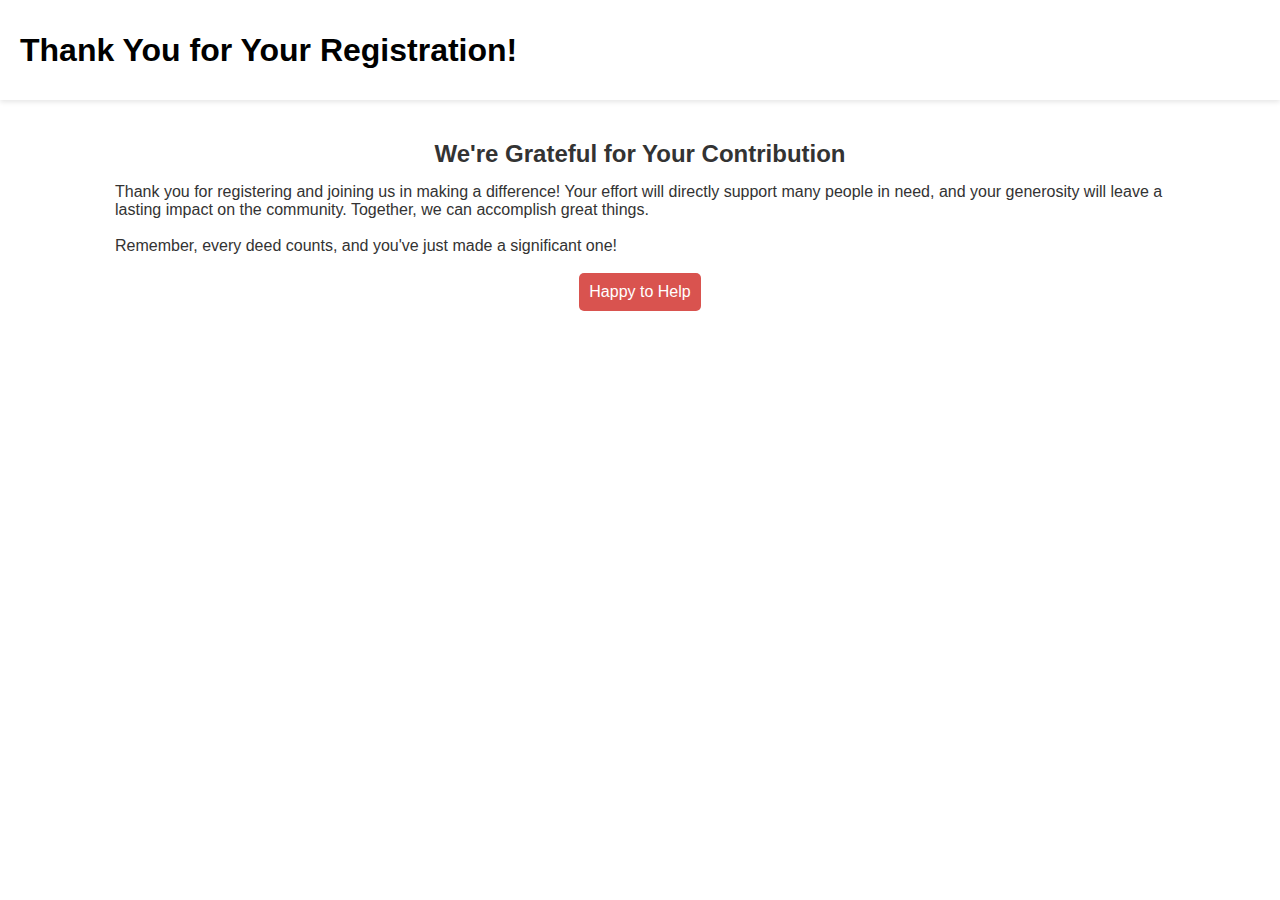
<file: backend/success.html>
<!DOCTYPE html>
<html lang="en">

<head>
    <meta charset="UTF-8">
    <meta name="viewport" content="width=device-width, initial-scale=1.0">
    <title>Registration Success</title>
    <link rel="stylesheet" href="../public/styles.css">
</head>

<body>

    <header>
        <h1>Thank You for Your Registration!</h1>
    </header>

    <section class="feedback">
        <div class="container">
            <h2>We're Grateful for Your Contribution</h2>

            <p>Thank you for registering and joining us in making a difference! Your effort will directly support many
                people in need, and your generosity will leave a lasting impact on the community. Together, we can
                accomplish great things.</p>
            <br>
            <p>Remember, every deed counts, and you've just made a significant one!</p>
            <br><button class="btn" onclick="goBackToHome()" style="display: block; margin: 0 auto;">Happy to
                Help</button>

        </div>
    </section>


    <script>
        function goBackToHome() {
            window.location.href = '../public/index.html';
        }
    </script>

</body>


</html>

</html>
</file>
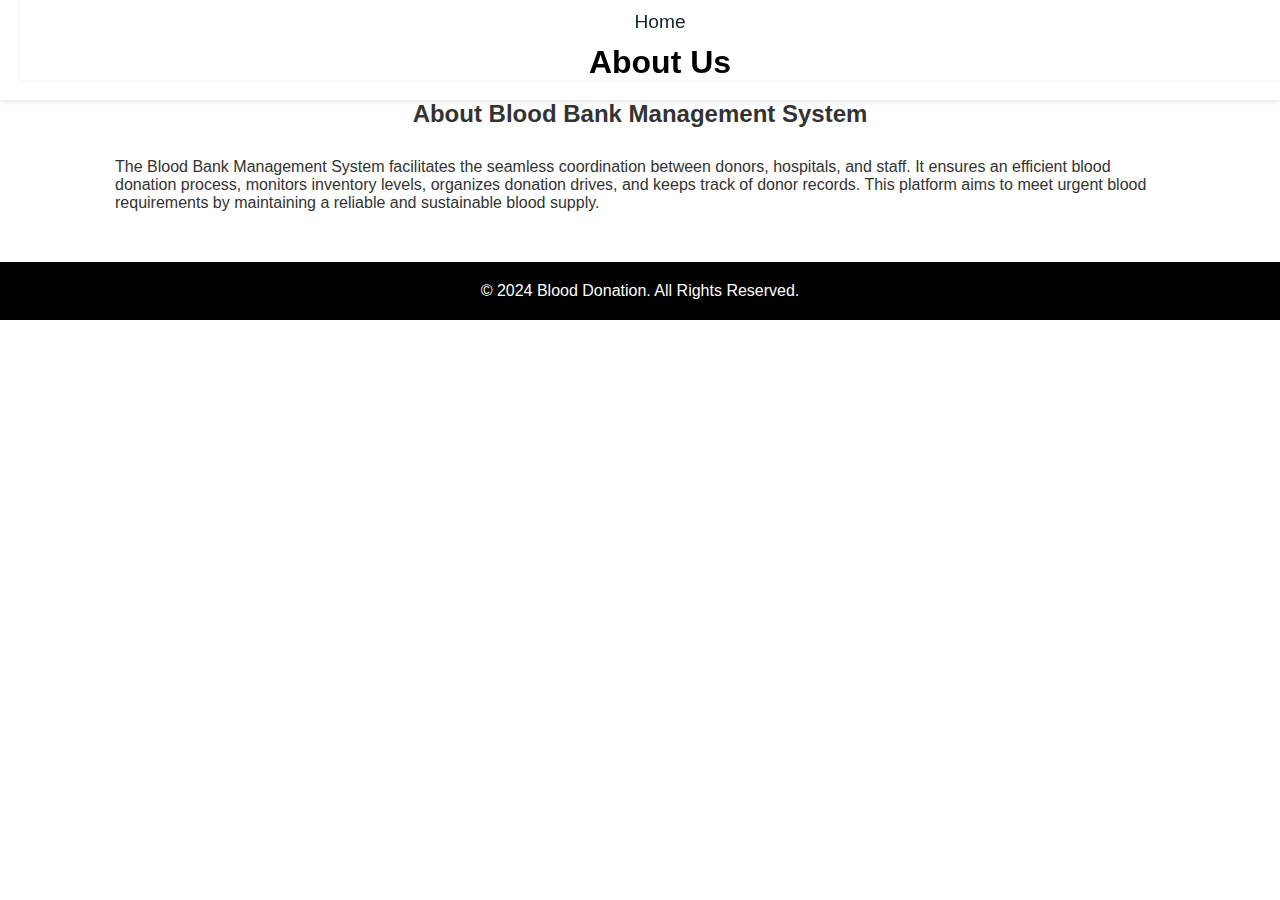
<file: public/about_us.html>
<!DOCTYPE html>
<html lang="en">

<head>
    <meta charset="UTF-8">
    <meta name="viewport" content="width=device-width, initial-scale=1.0">
    <title>About Us - Blood Donation</title>
    <link rel="stylesheet" href="styles.css">
</head>

<body>
    <header>
        <div class="navbar">
            <div class="container nav-container">
                <a href="index.html" class="btn">Home</a>
                <h1>About Us</h1>
            </div>
        </div>
    </header>

    <section class="about-section">
        <div class="container">
            <h2>About Blood Bank Management System</h2>
            <p>
                The Blood Bank Management System facilitates the seamless coordination between donors, hospitals, and staff. 
                It ensures an efficient blood donation process, monitors inventory levels, organizes donation drives, 
                and keeps track of donor records. This platform aims to meet urgent blood requirements by maintaining 
                a reliable and sustainable blood supply.
            </p>
        </div>
    </section>

    <footer>
        <div class="container">
            <p>&copy; 2024 Blood Donation. All Rights Reserved.</p>
        </div>
    </footer>
</body>

</html>
</file>
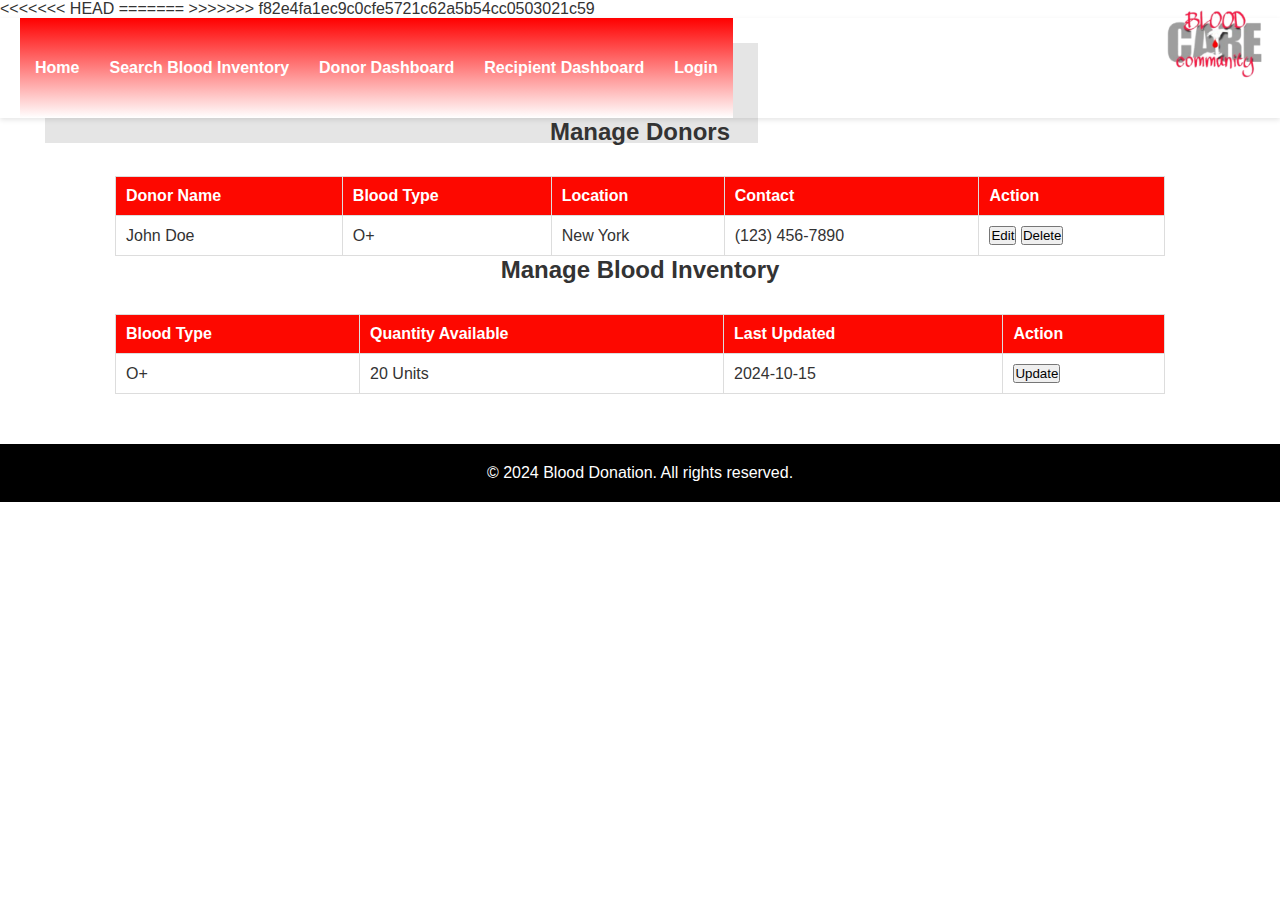
<file: public/admin_dashboard.html>
<!DOCTYPE html>
<html lang="en">

<head>
    <meta charset="UTF-8">
    <meta name="viewport" content="width=device-width, initial-scale=1.0">
    <meta http-equiv="refresh" content="0;url=../backend/admin_dashboard.php">
    <title>Admin Dashboard</title>
    <link rel="stylesheet" href="styles.css">
<<<<<<< HEAD

=======
    
>>>>>>> f82e4fa1ec9c0cfe5721c62a5b54cc0503021c59
</head>

<body>
    <header>
        <div class="logo">
            <img src="images/logo.png" alt="Logo">
        </div>
        <nav>
            <ul>
                <li><a href="index.html">Home</a></li>
                <li><a href="search.html">Search Blood Inventory</a></li>
                <li><a href="donor_dashboard.html">Donor Dashboard</a></li>
                <li><a href="recipient_dashboard.html">Recipient Dashboard</a></li>
                <li><a href="login.html" class="btn">Login</a></li>
            </ul>
        </nav>
    </header>

    <section class="admin-section container">
        <h2>Manage Donors</h2>
        <table>
            <tr>
                <th>Donor Name</th>
                <th>Blood Type</th>
                <th>Location</th>
                <th>Contact</th>
                <th>Action</th>
            </tr>
            <!-- Donor data will be dynamically inserted here -->
            <tr>
                <td>John Doe</td>
                <td>O+</td>
                <td>New York</td>
                <td>(123) 456-7890</td>
                <td><button>Edit</button> <button>Delete</button></td>
            </tr>
        </table>

        <h2>Manage Blood Inventory</h2>
        <table>
            <tr>
                <th>Blood Type</th>
                <th>Quantity Available</th>
                <th>Last Updated</th>
                <th>Action</th>
            </tr>
            <!-- Inventory data will be dynamically inserted here -->
            <tr>
                <td>O+</td>
                <td>20 Units</td>
                <td>2024-10-15</td>
                <td><button>Update</button></td>
            </tr>
        </table>
    </section>

    <footer>
        <p>&copy; 2024 Blood Donation. All rights reserved.</p>
    </footer>
</body>

</html>
</file>
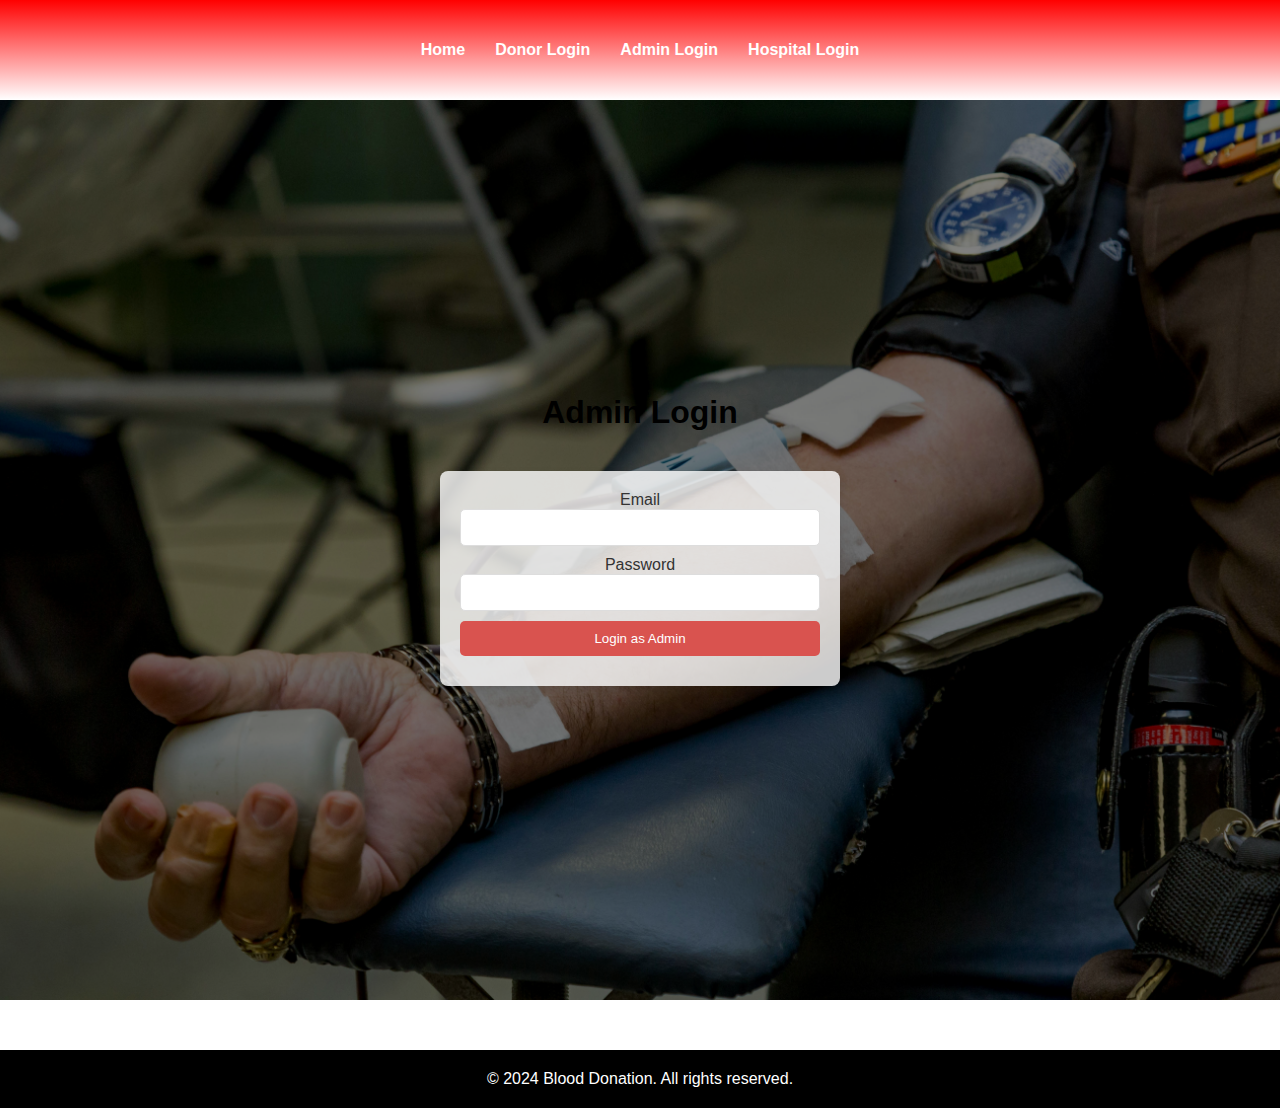
<file: public/admin_login.html>
<!DOCTYPE html>
<html lang="en">

<head>
    <meta charset="UTF-8">
    <meta name="viewport" content="width=device-width, initial-scale=1.0">
    <title>Admin Login</title>
    <link rel="stylesheet" href="styles.css">
</head>

<body>
    <!-- Navbar -->
    <nav>
        <ul>
            <li><a href="index.html">Home</a></li>
            <li><a href="donor_login.html">Donor Login</a></li>
            <li><a href="admin_login.html">Admin Login</a></li>
            <li><a href="hospital_login.html">Hospital Login</a></li>
        </ul>
    </nav>

    <section class="form-section">
        <h1>Admin Login</h1>
        <form action="backend/login.php" method="POST">
            <input type="hidden" name="role" value="admin">
            <label for="email">Email</label>
            <input type="email" id="email" name="email" required>

            <label for="password">Password</label>
            <input type="password" id="password" name="password" required>

            <button type="submit">Login as Admin</button>
        </form>
    </section>

    <footer>
        <p>&copy; 2024 Blood Donation. All rights reserved.</p>
    </footer>
</body>

</html>
</file>
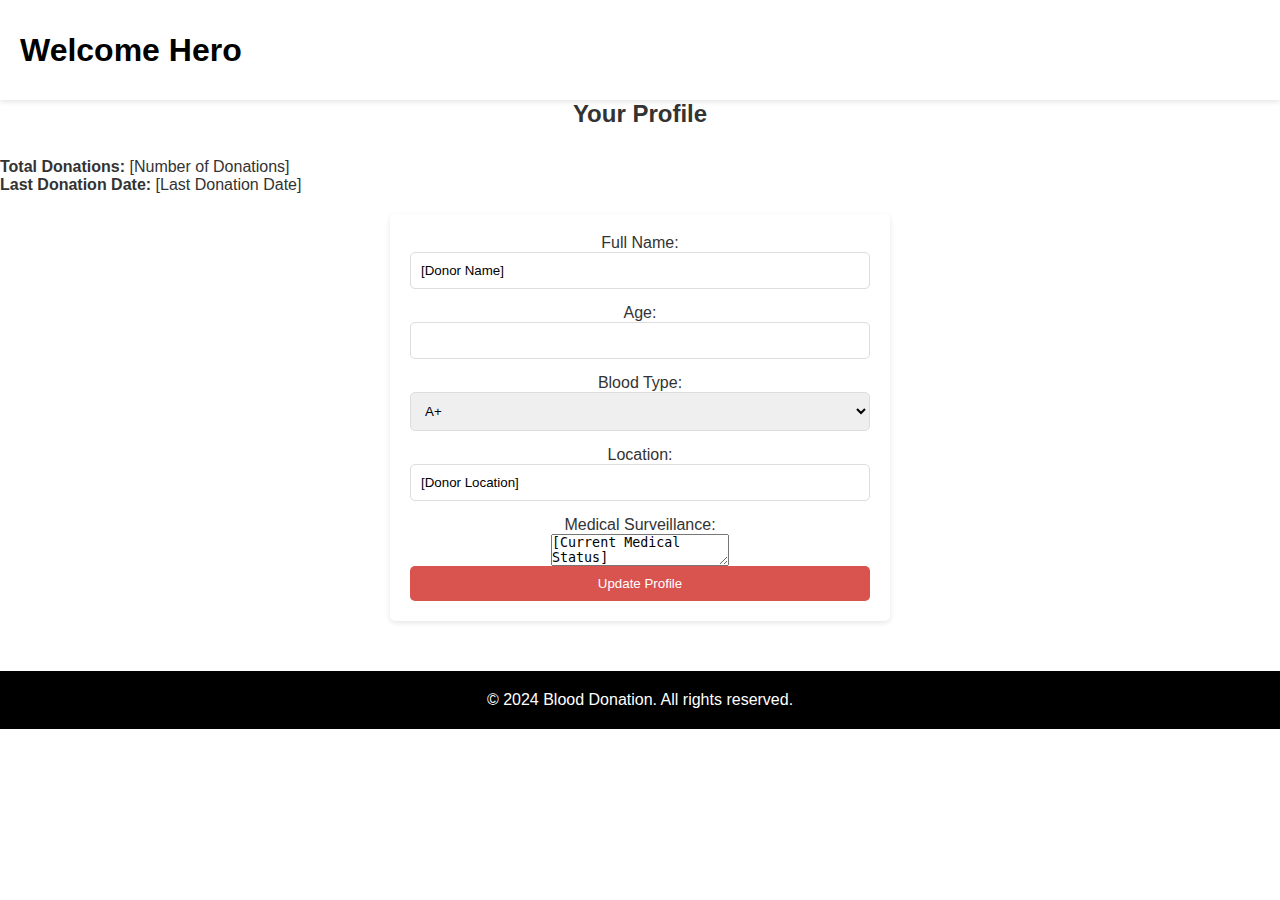
<file: public/donor_dashboard.html>
<!DOCTYPE html>
<html lang="en">

<head>
    <meta charset="UTF-8">
    <meta name="viewport" content="width=device-width, initial-scale=1.0">
    <title>Donor Dashboard</title>
    <link rel="stylesheet" href="styles.css">
</head>

<body>
    <header>
        <h1>Welcome Hero </h1>
    </header>

    <section class="dashboard">
        <div class="profile-box">
            <h2>Your Profile</h2>

            <!-- Display Donation Statistics -->
            <div class="donation-stats">
                <p><strong>Total Donations:</strong> [Number of Donations]</p>
                <p><strong>Last Donation Date:</strong> [Last Donation Date]</p>
            </div>

            <form action="backend/update_profile.php" method="POST">
                <label for="name">Full Name:</label>
                <input type="text" id="name" name="name" value="[Donor Name]" required>

                <label for="age">Age:</label>
                <input type="number" id="age" name="age" value="[Donor Age]" required>

                <label for="blood_type">Blood Type:</label>
                <select id="blood_type" name="blood_type" required>
                    <option value="A+">A+</option>
                    <option value="A-">A-</option>
                    <option value="B+">B+</option>
                    <option value="B-">B-</option>
                    <option value="O+">O+</option>
                    <option value="O-">O-</option>
                    <option value="AB+">AB+</option>
                    <option value="AB-">AB-</option>
                </select>

                <label for="location">Location:</label>
                <input type="text" id="location" name="location" value="[Donor Location]" required>

                <label for="medical_status">Medical Surveillance:</label>
                <textarea id="medical_status" name="medical_status">[Current Medical Status]</textarea>

                <button type="submit">Update Profile</button>
            </form>
        </div>
    </section>

    <footer>
        <p>&copy; 2024 Blood Donation. All rights reserved.</p>
    </footer>
</body>

</html>
</file>
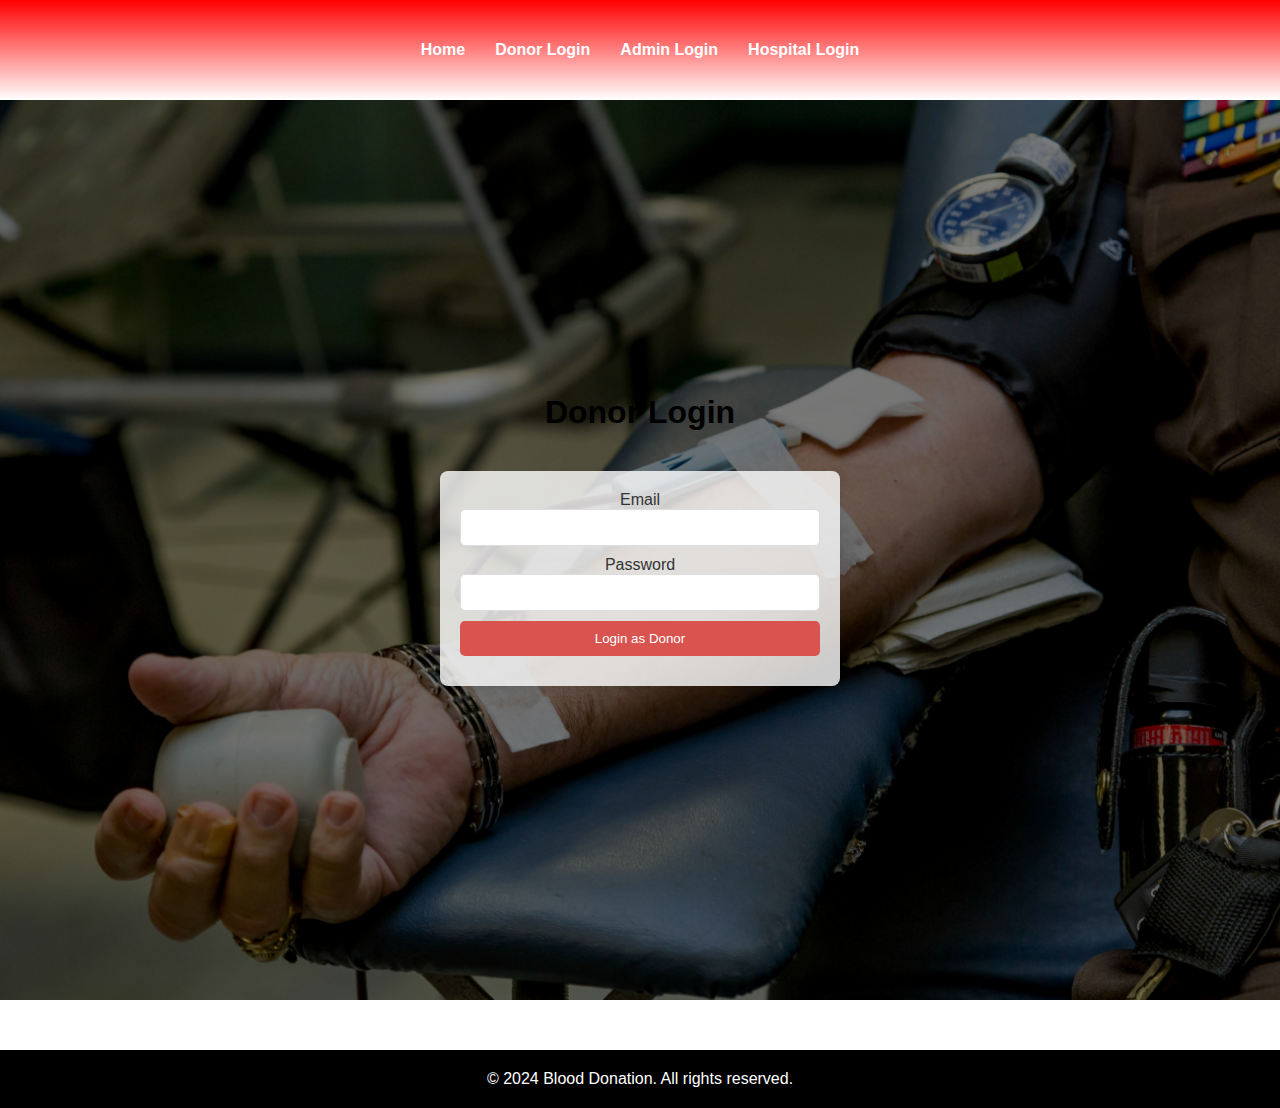
<file: public/donor_login.html>
<!DOCTYPE html>
<html lang="en">

<head>
    <meta charset="UTF-8">
    <meta name="viewport" content="width=device-width, initial-scale=1.0">
    <title>Donor Login</title>
    <link rel="stylesheet" href="styles.css">
</head>

<body>
    <!-- Navbar -->
    <nav>
        <ul>
            <li><a href="index.html">Home</a></li>
            <li><a href="donor_login.html">Donor Login</a></li>
            <li><a href="admin_login.html">Admin Login</a></li>
            <li><a href="hospital_login.html">Hospital Login</a></li>
        </ul>
    </nav>

    <section class="form-section">
        <h1>Donor Login</h1>
        <form action="backend/login.php" method="POST">
            <input type="hidden" name="role" value="donor">
            <label for="email">Email</label>
            <input type="email" id="email" name="email" required>

            <label for="password">Password</label>
            <input type="password" id="password" name="password" required>

            <button type="submit">Login as Donor</button>
        </form>
    </section>

    <footer>
        <p>&copy; 2024 Blood Donation. All rights reserved.</p>
    </footer>
</body>

</html>
</file>
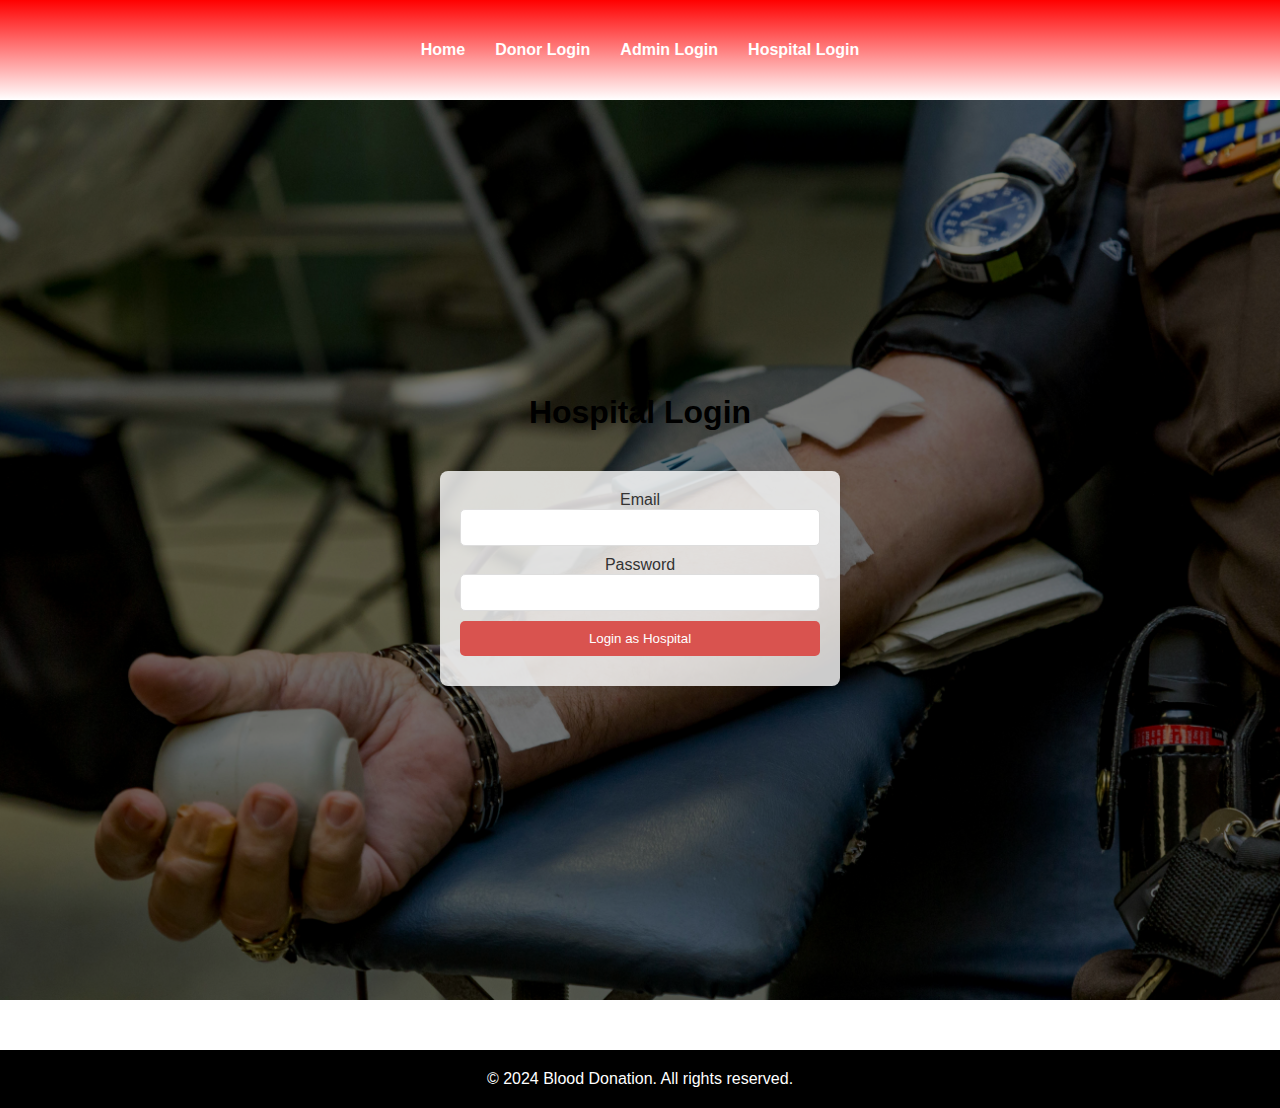
<file: public/hospital_login.html>
<!DOCTYPE html>
<html lang="en">

<head>
    <meta charset="UTF-8">
    <meta name="viewport" content="width=device-width, initial-scale=1.0">
    <title>Hospital Login</title>
    <link rel="stylesheet" href="styles.css">
</head>

<body>
    <!-- Navbar -->
    <nav>
        <ul>
            <li><a href="index.html">Home</a></li>
            <li><a href="donor_login.html">Donor Login</a></li>
            <li><a href="admin_login.html">Admin Login</a></li>
            <li><a href="hospital_login.html">Hospital Login</a></li>
        </ul>
    </nav>

    <section class="form-section">
        <h1>Hospital Login</h1>
        <form action="backend/login.php" method="POST">
            <input type="hidden" name="role" value="hospital">
            <label for="email">Email</label>
            <input type="email" id="email" name="email" required>

            <label for="password">Password</label>
            <input type="password" id="password" name="password" required>

            <button type="submit">Login as Hospital</button>
        </form>
    </section>

    <footer>
        <p>&copy; 2024 Blood Donation. All rights reserved.</p>
    </footer>
</body>

</html>
</file>
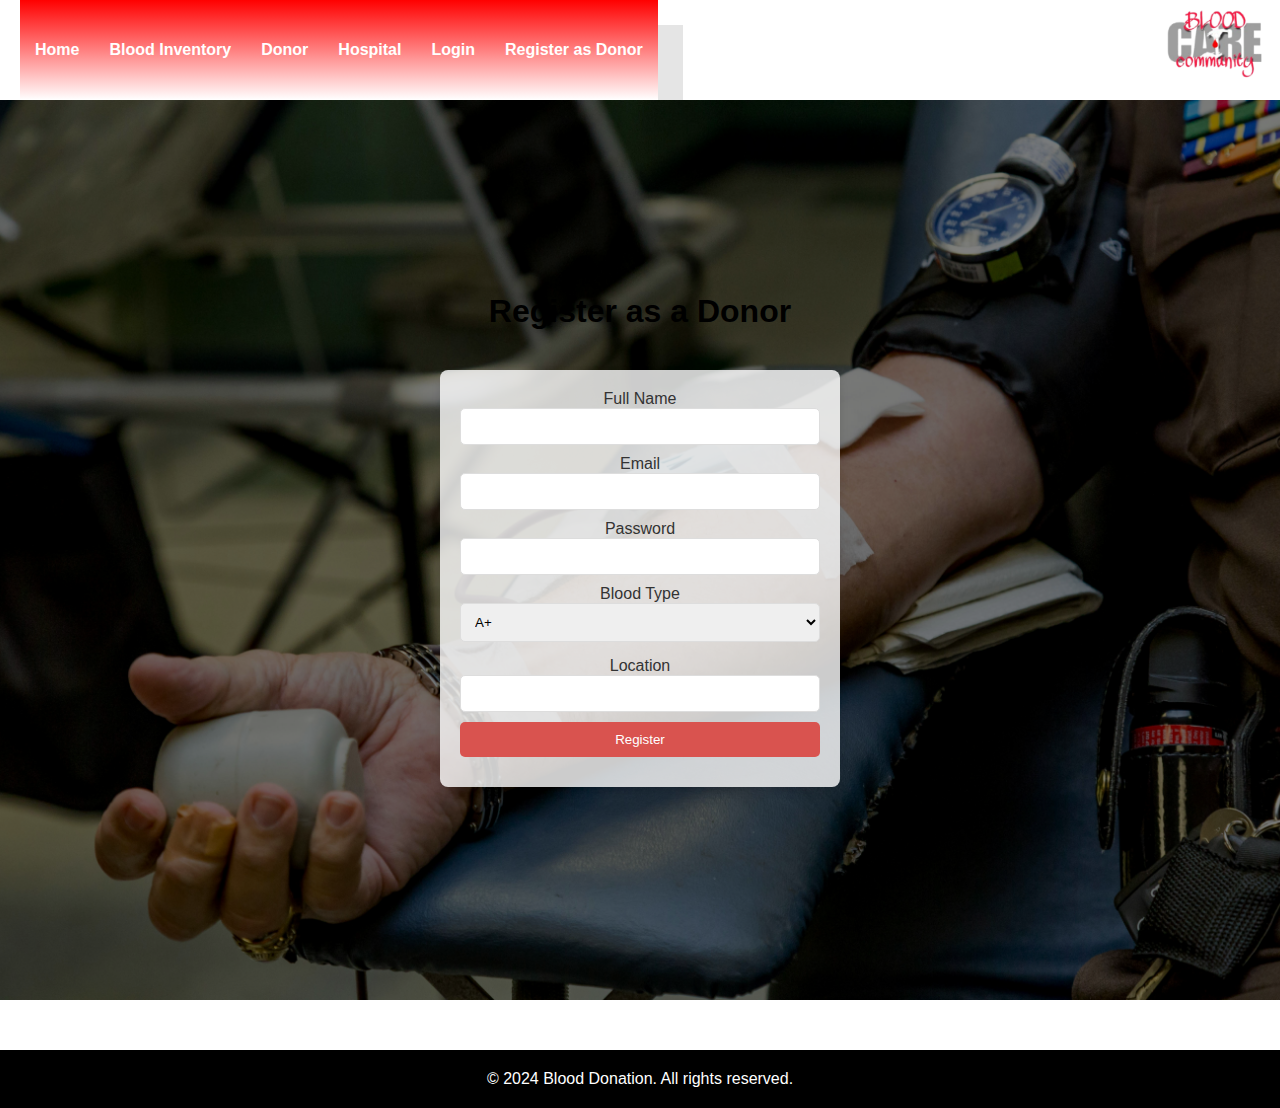
<file: public/register.html>
<!DOCTYPE html>
<html lang="en">

<head>
    <meta charset="UTF-8">
    <meta name="viewport" content="width=device-width, initial-scale=1.0">
    <meta http-equiv="refresh" content="0; url=../backend/register.php" />
    <title>Register as Donor</title>
    <link rel="stylesheet" href="styles.css">
</head>

<body>
    <header>
        <div class="logo">
            <img src="images/logo.png" alt="Blood Donation Logo">
        </div>
        <nav>
            <ul>
                <li><a href="index.html">Home</a></li>
                <li><a href="inventory.html">Blood Inventory</a></li>
                <li><a href="donor_dashboard.html">Donor</a></li>
                <li><a href="hospital_dashboard.html">Hospital</a></li>
                <li><a href="login.html">Login</a></li>
                <li><a href="register.html" class="btn">Register as Donor</a></li>
            </ul>
        </nav>
    </header>

    <section class="form-section">
        <h1>Register as a Donor</h1>
        <form action="../backend/register.php" method="POST">
            <label for="name">Full Name</label>
            <input type="text" id="name" name="name" required>

            <label for="email">Email</label>
            <input type="email" id="email" name="email" required>

            <label for="password">Password</label>
            <input type="password" id="password" name="password" required>

            <label for="blood_type">Blood Type</label>
            <select id="blood_type" name="blood_type" required>
                <option value="A+">A+</option>
                <option value="A-">A-</option>
                <option value="B+">B+</option>
                <option value="B-">B-</option>
                <option value="O+">O+</option>
                <option value="O-">O-</option>
                <option value="AB+">AB+</option>
                <option value="AB-">AB-</option>
            </select>

            <label for="location">Location</label>
            <input type="text" id="location" name="location" required>

            <button type="submit">Register</button>
        </form>
    </section>

    <footer>
        <p>&copy; 2024 Blood Donation. All rights reserved.</p>
    </footer>
</body>

</html>
</file>
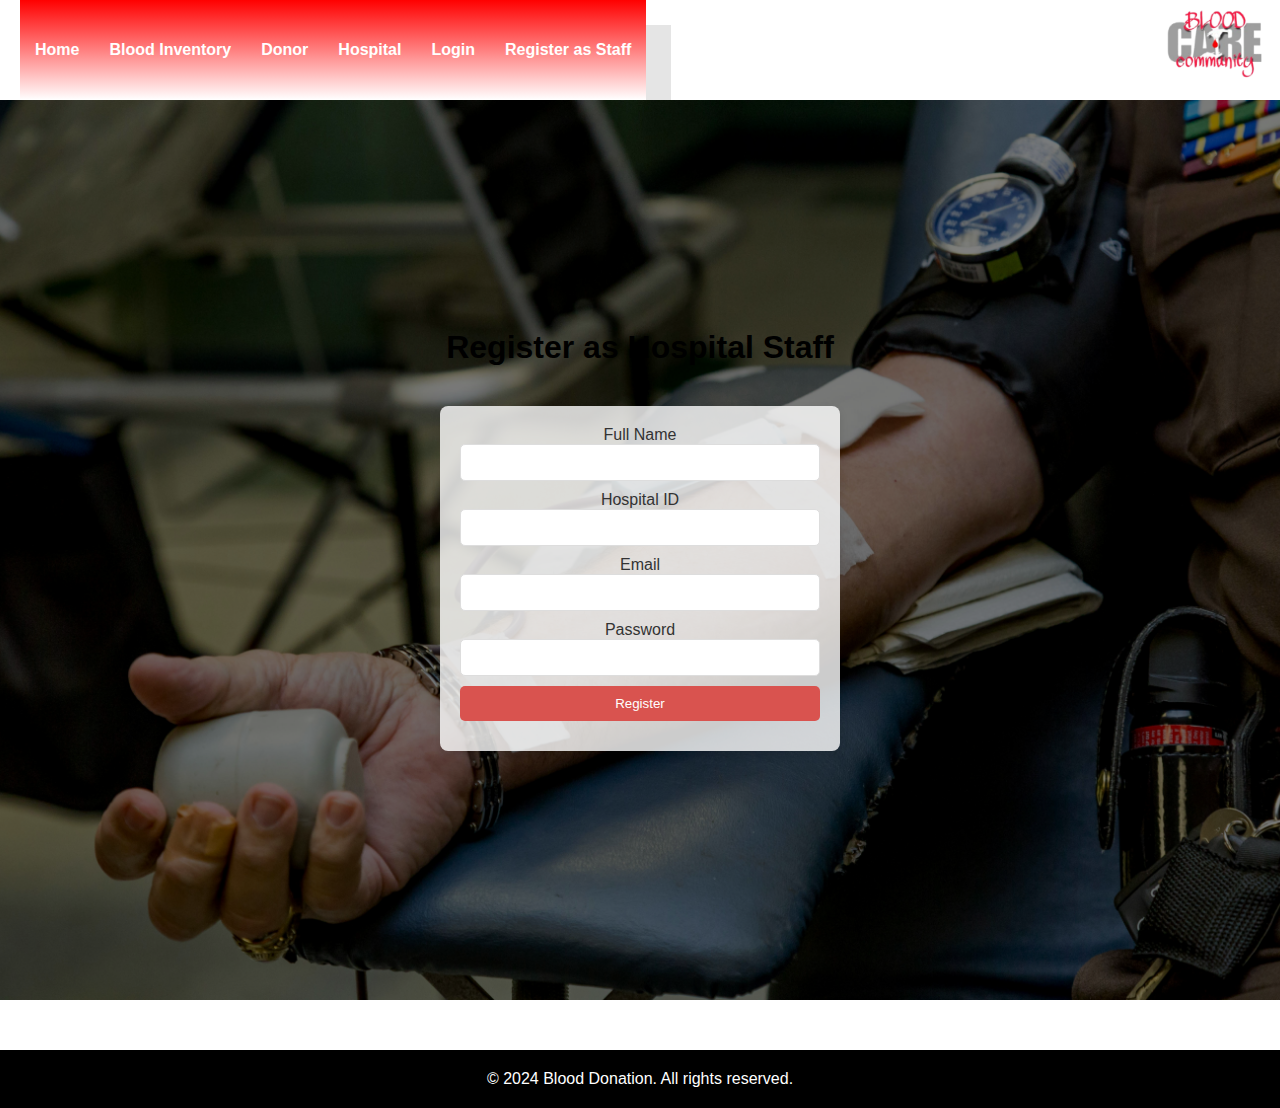
<file: public/staff.html>
<!DOCTYPE html>
<html lang="en">

<head>
    <meta charset="UTF-8">
    <meta name="viewport" content="width=device-width, initial-scale=1.0">
    <title>Register as Hospital Staff</title>
    <link rel="stylesheet" href="styles.css">
</head>

<body>
    <header>
        <div class="logo">
            <img src="images/logo.png" alt="Blood Donation Logo">
        </div>
        <nav>
            <ul>
                <li><a href="index.html">Home</a></li>
                <li><a href="inventory.html">Blood Inventory</a></li>
                <li><a href="donor_dashboard.html">Donor</a></li>
                <li><a href="hospital_dashboard.html">Hospital</a></li>
                <li><a href="login.html">Login</a></li>
                <li><a href="staff.html" class="btn">Register as Staff</a></li>
            </ul>
        </nav>
    </header>

    <section class="form-section">
        <h1>Register as Hospital Staff</h1>
        <form action="../backend/register_staff.php" method="POST">
            <label for="name">Full Name</label>
            <input type="text" id="name" name="name" required>

            <label for="hospital_id">Hospital ID</label>
            <input type="text" id="hospital_id" name="hospital_id" required>

            <label for="email">Email</label>
            <input type="email" id="email" name="email" required>

            <label for="password">Password</label>
            <input type="password" id="password" name="password" required>

            <button type="submit">Register</button>
        </form>
    </section>

    <footer>
        <p>&copy; 2024 Blood Donation. All rights reserved.</p>
    </footer>
</body>

</html>
</file>
<file: public/styles.css>
/* General Styles */
body {
    font-family: Arial, sans-serif;
    margin: 0;
    padding: 0;
    background-color: #ffffff;
    color: #333;
}

header {
    background-color: #d9534f;
    /* Red color for header */
    color: rgb(0, 0, 0);
    padding: 20px;
    text-align: center;
}

.logo img {
    max-width: 100px;
    /* Adjust the logo size */
}

nav {
    margin-top: 0px;
    /* Space between header and nav */
}

nav ul {
    list-style: none;
    padding: 0;
    margin: 0;
    display: flex;
    justify-content: center;


}

.nav-right img {
    height: 100%;
}

nav ul li {
    margin: 0 15px;
}

nav ul li a {
    text-decoration: none;
    color: white;
    font-weight: bold;
    font-size: 16px;
}

nav ul li a:hover {
    text-decoration: underline;
    /* Underline on hover */
}

.nav-right img {
    height: 100%;
}

/* Hero Section */
.hero {
    position: relative;
    /* Required for positioning the pseudo-element */
    background: url('images/hero-bg.jpg') no-repeat center center/cover;
    height: 60vh;
    display: flex;
    justify-content: center;
    align-items: center;
    color: rgb(0, 0, 0);
    text-align: center;
    overflow: hidden;
    /* Prevents overflow of pseudo-element */
}

/* Pseudo-element for hover effect */
.hero::before {
    content: '';
    /* Required for creating a pseudo-element */
    position: absolute;
    /* Position it absolutely within the relative parent */
    top: 0;
    /* Aligns it to the top */
    left: 0;
    /* Aligns it to the left */
    width: 100%;
    /* Full width of the wrapper */
    height: 100%;
    /* Full height of the wrapper */
    background-color: rgba(7, 7, 7, 0.732);
    /* Light semi-transparent overlay */
    opacity: 0;
    /* Start with no visibility */
    transition: opacity 0.5s;
    /* Smooth transition for hover effect */
    z-index: 0;
    /* Places it behind the content */
}

.hero:hover::before {
    opacity: 0.1;
    /* Full visibility on hover */
}

/* Additional styles for the content within the hero section */
.hero h1,
/* Style for heading */
.hero p {
    /* Style for paragraphs, if needed */
    z-index: 1;
    /* Ensure text is above the background */
    position: relative;
    /* Positioning to maintain hierarchy */
}


.hero::before {
    content: '';
    /* Required for pseudo-element */
    position: absolute;
    top: 0;
    left: 0;
    right: 0;
    bottom: 0;
    background: url('/public/images/4438756.jpg') no-repeat center center/cover;
    /* Update with your image path */
    opacity: 0.3;
    /* 80% opacity */
    z-index: 1;
    /* Ensures it's below the text */
}

.hero-text {
    position: relative;
    /* Positioning for the text to be above the background */
    z-index: 2;
    /* Ensures text is above the background */
}

.hero-text h1 {
    font-size: 48px;
    margin-bottom: 20px;
}

.hero-text p {
    font-size: 20px;
    margin-bottom: 30px;
}

.hero-text .btn {
    background-color: #fe9400;
    /* Creamy color for button */
    color: white;
    padding: 10px 20px;
    text-decoration: none;
    border-radius: 5px;
    font-weight: bold;
    transition: background-color 0.3s ease;
    /* Smooth transition */
}

.hero-text .btn:hover {
    background-color: #f70505;
    /* Darker shade on hover */
}

/* Importance Section */
.importance {
    padding: 50px 0;
    background: url('/public/images/4438751.jpg') no-repeat center center/cover;
    /* Update with your image path */

    /* 80% opacity */
}

.container {
    width: 80%;
    margin: 0 auto;
}

h2 {
    text-align: center;
    margin-bottom: 30px;
}

/* Content Boxes */
.content-boxes {
    display: flex;
    justify-content: space-between;
}

.box {
    background-color: rgba(255, 255, 255, 0.3);
    /* 80% transparency */

    padding: 20px;
    border: 1px solid #ddd;
    border-radius: 5px;
    width: 30%;
    box-shadow: 0 4px 15px rgba(0, 0, 0, 0.2);
    /* Increased shadow size */
    transition: background-color 0.3s ease, box-shadow 0.3s ease;
    /* Smooth transition */
}

.box:hover {
    background-color: rgba(255, 255, 255, 0.9);
    /* 80% transparency */

    box-shadow: 0 8px 25px rgba(0, 0, 0, 0.3);
    /* Enhanced shadow on hover */
}

.box h3 {
    text-align: center;
    margin-bottom: 15px;
}

.box p {
    text-align: center;
}

/* Form Styles */
/* Center the form itself */
form {
    max-width: 500px;
    margin: 20px auto;
    /* Centers the form horizontally */
    background-color: #fff;
    padding: 20px;
    border-radius: 5px;
    box-shadow: 0 2px 5px rgba(0, 0, 0, 0.1);
    display: flex;
    flex-direction: column;
    /* Aligns form elements vertically */
    align-items: center;
    /* Centers form content horizontally */
}

/* Ensure inputs and selects are properly styled and full width */
form input,
form select {
    width: 100%;
    /* Full width input */
    padding: 10px;
    margin-bottom: 15px;
    border: 1px solid #ddd;
    border-radius: 5px;
    transition: border-color 0.3s ease;
}

form input:focus,
form select:focus {
    border-color: #d9534f;
    /* Red border on focus */
}

/* Centering the submit button as well */
form button {
    width: 100%;
    /* Full width for button */
    background-color: #d9534f;
    color: white;
    padding: 10px;
    border: none;
    border-radius: 5px;
    cursor: pointer;
    transition: background-color 0.3s ease;
}

form button:hover {
    background-color: #c9302c;
}

/* Optional: If the input fields are inside a container, make sure it's also centered */
.form-group {
    width: 100%;
    /* Ensure the form group takes full width */
    text-align: center;
    /* Center text if necessary */
}

/* Additional CSS for adjusting overall layout */
form h1 {
    text-align: center;
    font-family: 'Segoe UI', Tahoma, Geneva, Verdana, sans-serif;
    margin-bottom: 20px;
}


/* Feedback Section Styles */
.feedback {
    background: rgba(255, 248, 248, 0);

    /* Light background */
    padding: 20px;
    border-radius: 5px;
    margin: 20px 0;
}

.feedback h2 {
    margin-bottom: 15px;
}

.feedback form {
    display: flex;
    flex-direction: column;
}

.feedback input,
.feedback textarea {
    margin-bottom: 10px;
    padding: 10px;
    border: 1px solid #ccc;
    border-radius: 5px;
    font-size: 16px;
}

.feedback button {
    padding: 10px;
    background-color: #d9534f;
    /* Red color for feedback buttons */
    color: white;
    border: none;
    border-radius: 5px;
    cursor: pointer;
    font-size: 16px;
}

.feedback button:hover {
    background-color: #c9302c;
    /* Darker red on hover */
}

/* Success and Error Messages */
.success-message {
    color: green;
    margin-top: 10px;
}

.error-message {
    color: red;
    margin-top: 10px;
}

/* Table Styles */
table {
    width: 100%;
    border-collapse: collapse;
    margin-top: 20px;
}

table th,
table td {
    border: 1px solid #ddd;
    padding: 10px;
    text-align: left;
}

table th {
    background-color: #fd0800;
    /* Red color for table header */
    color: white;
}

/* Footer Styles */
footer {
    background-color: #000000;
    color: white;
    text-align: center;
    padding: 20px;
    margin-top: 50px;
}

/* Media Queries for Responsiveness */
@media (max-width: 768px) {
    .content-boxes {
        flex-direction: column;
        /* Stack content boxes on small screens */
    }

    .box {
        width: 100%;
        /* Full width for boxes */
        margin-bottom: 20px;
        /* Space between boxes */
    }

    nav ul {
        flex-direction: column;
        /* Stack nav items on small screens */
        align-items: center;
    }

    nav ul li {
        margin-bottom: 10px;
        /* Space between nav items */
    }

    .feedback form {
        flex-direction: column;
        /* Stack feedback form elements */
    }

    .feedback input,
    .feedback textarea {
        width: 100%;
        /* Full width for inputs on smaller screens */
    }
}

.form-section {
    position: relative;
    background: url('/public/images/luann-hunt-X20g2GQsVdA-unsplash.jpg') no-repeat center center/cover;
    background-size: cover;
    height: 100vh;
    /* Full viewport height */
    display: flex;
    justify-content: center;
    align-items: center;
    flex-direction: column;
    z-index: 1;
}

.form-section::before {
    content: "";
    position: absolute;
    top: 0;
    left: 0;
    right: 0;
    bottom: 0;
    background: rgba(0, 0, 0, 0.5);
    /* Fading the background to 80% */
    z-index: -1;
}

.form-section h1 {
    text-align: center;
    font-family: 'Segoe UI', Tahoma, Geneva, Verdana, sans-serif;
    color: rgb(0, 0, 0);
    margin-bottom: 20px;
    /* Adjust this value to control how far above the form the heading is */
    position: relative;
    z-index: 2;
}

.form-section form {
    background-color: rgba(255, 255, 255, 0.8);
    /* White background with slight opacity */
    padding: 20px;
    border-radius: 8px;
    box-shadow: 0 4px 8px rgba(0, 0, 0, 0.1);
    z-index: 2;
    position: relative;
    width: 100%;
    /* Full width form */
    max-width: 400px;
    /* Limit the form's width */
    text-align: center;
}

/* Optional: Ensure that the form inputs are aligned properly */
.form-section form input,
.form-section form button {
    width: 100%;
    padding: 10px;
    margin-bottom: 10px;
    border-radius: 5px;
}

/* General Styles for Header and Nav */
header {

    background: linear-gradient(to bottom, #ffffff 0%, #ffffff 100%);


    /* Light background for contrast */
    padding: 10px 20px;
    display: flex;
    justify-content: space-between;
    align-items: center;
    box-shadow: 0 2px 5px rgba(0, 0, 0, 0.1);
    height: 100px;
}

nav {
    background: linear-gradient(to bottom, #ff0000 0%, #ffffff 100%);


    /* Light background for contrast */

    display: flex;
    justify-content: center;
    align-items: center;
    box-shadow: 25px 25px rgba(0, 0, 0, 0.1);
    height: 100px;
}

nav ul {
    display: flex;
    list-style: none;
    padding: 0;
    margin: 0;
    align-items: center;
}

nav ul li {
    margin: 0 15px;
}

nav ul li a {
    text-decoration: none;
    color: #ffffff;
    font-weight: bold;
    transition: color 0.3s;
}

nav ul li a:hover,
nav ul li a.active {
    color: #ff0000;
    /* Highlight color on hover */
}


.navbar .menu-items {
    padding-top: 120px;
    box-shadow: inset 0 0 2000px rgba(255, 255, 255, .5);
    height: 100vh;
    width: 100%;
    transform: translate(-150%);
    display: flex;
    flex-direction: column;
    margin-left: -40px;
    padding-left: 50px;
    transition: transform 0.5s ease-in-out;
    text-align: center;
    background: rgba(255, 255, 255, 0.8);
    /* White background with opacity */
    backdrop-filter: blur(400px);
    /* Apply blur effect */
    border-radius: 10px;
    /* Optional: Add rounded corners */
}

.navbar {
    width: 100%;
    box-shadow: 0 1px 4px rgb(146 161 176 / 15%);
    height: 80px;
    /* Adjusted height */
}

.nav-container {
    display: flex;
    justify-content: space-between;
    align-items: center;
    height: 80px;
    /* Match navbar height */
}

.navbar .menu-items {
    display: flex;
}

.navbar .nav-container li {
    list-style: none;
}

.navbar .nav-container a {
    text-decoration: none;
    color: #0e2431;
    font-weight: 500;
    font-size: 1.2rem;
    padding: 0.7rem;
}

.navbar .nav-container a:hover {
    font-weight: bolder;
}

/* The rest of your CSS */
@import url("https://fonts.googleapis.com/css2?family=Poppins:wght@100;200;300;400;500;600;700;800;900&display=swap");

* {
    margin: 0;
    padding: 0;
    box-sizing: border-box;
}

body {
    font-family: "Poppins", sans-serif;
}

.container {
    max-width: 1050px;
    width: 90%;
    margin: auto;
}

.navbar {
    width: 100%;
    box-shadow: 0 1px 4px rgb(146 161 176 / 15%);
}

.nav-container {
    display: flex;
    flex-direction: column;
    align-items: flex-start;
    height: auto;
}

.navbar .menu-items {
    display: flex;
    flex-wrap: wrap;
    align-items: center;
}

.navbar .nav-container li {
    list-style: none;
}

.navbar .nav-container a {
    text-decoration: none;
    color: #0e2431;
    font-weight: 500;
    font-size: 1.2rem;
    padding: 0.7rem;
}

.navbar .nav-container a:hover {
    font-weight: bolder;
}

.nav-container {
    position: relative;
}

.nav-container .checkbox {
    position: absolute;
    display: block;
    height: 32px;
    width: 32px;
    top: 20px;
    left: 20px;
    z-index: 5;
    opacity: 0;
    cursor: pointer;
}

.nav-container .hamburger-lines {
    display: block;
    height: 26px;
    width: 32px;
    position: absolute;
    top: 17px;
    left: 20px;
    z-index: 2;
    display: flex;
    flex-direction: column;
    justify-content: space-between;
}

.nav-container .hamburger-lines .line {
    display: block;
    height: 4px;
    width: 100%;
    border-radius: 10px;
    background: #0e2431;
}

.nav-container .hamburger-lines .line1 {
    transform-origin: 0% 0%;
    transition: transform 0.4s ease-in-out;
}

.nav-container .hamburger-lines .line2 {
    transition: transform 0.2s ease-in-out;
}

.nav-container .hamburger-lines .line3 {
    transform-origin: 0% 100%;
    transition: transform 0.4s ease-in-out;
}

.navbar .menu-items {
    padding-top: 20px;
    box-shadow: inset 0 0 2000px rgba(255, 255, 255, .5);
    width: 100%;
    margin-left: -40px;
    padding-left: 50px;
    text-align: center;
}

.navbar .menu-items li {
    margin-bottom: 1.2rem;
    font-size: 1.5rem;
    font-weight: 500;
}

.logo {
    position: absolute;
    top: 5px;
    right: 15px;
    font-size: 1.2rem;
    color: #0e2431;
}

.nav-container input[type="checkbox"]:checked~.menu-items {
    transform: translateX(0);
}

.nav-container input[type="checkbox"]:checked~.hamburger-lines .line1 {
    transform: rotate(45deg);
}

.nav-container input[type="checkbox"]:checked~.hamburger-lines .line2 {
    transform: scaleY(0);
}

.nav-container input[type="checkbox"]:checked~.hamburger-lines .line3 {
    transform: rotate(-45deg);
}

.nav-container input[type="checkbox"]:checked~.logo {
    display: none;
}

/* Search Bar Styles */
/* Search Bar Styles */
.

/* Body Styles */
body {
    margin: 0;
    padding: 0;
    background: #19161c;
    /* Dark background */
    height: 100vh;
    /* Full viewport height */
    display: flex;
    /* Flexbox layout */
    justify-content: space-evenly;
    /* Space items evenly */
    align-items: center;
    /* Center items vertically */
    flex-direction: column;
    /* Column layout */
}

/* Search Bar Container */
.search-bar-container {
    display: flex;
    /* Flex layout for search elements */
    justify-content: center;
    /* Center align the search bar */
    margin: 20px 0;
    /* Margin for spacing */
}

/* Box for Input and Icon */
.box {
    position: relative;
    /* Position relative for absolute child */
}

/* Search Input */
.search-bar {
    padding: 10px;
    /* Padding for input */
    width: 80px;
    /* Initial width */
    height: 80px;
    /* Height of input */
    background: none;
    /* Transparent background */
    border: 4px solid #ffd52d;
    /* Yellow border */
    border-radius: 50px;
    /* Rounded corners */
    box-sizing: border-box;
    /* Include padding in width/height */
    font-family: "Comic Sans MS";
    /* Font style */
    font-size: 26px;
    /* Font size */
    color: #ffd52d;
    /* Text color */
    outline: none;
    /* Remove outline */
    transition: width 0.5s, background 0.5s, border-radius 0.5s;
    /* Smooth transitions */
}

/* Search Input Focus Effect */
.search-bar:focus {
    width: 350px;
    /* Expand width on focus */
    background: #3b3640;
    /* Change background color */
    border-radius: 10px;
    /* Change border radius on focus */
}

/* Icon inside input */
.box i {
    position: absolute;
    /* Absolute positioning */
    top: 50%;
    /* Center vertically */
    right: 15px;
    /* Position from the right */
    transform: translate(-50%, -50%);
    /* Center alignment */
    font-size: 26px;
    /* Icon size */
    color: #ffd52d;
    /* Icon color */
    transition: opacity 0.2s;
    /* Smooth transition for opacity */
}

/* Hide icon on input focus */
.box:hover i {
    opacity: 0;
    /* Hide icon */
    z-index: -1;
    /* Send icon behind */
}



/* Navbar Styles */
.navbar {
    position: fixed;
    /* Keeps the navbar fixed at the top */
    top: 0;
    /* Positions it at the top of the viewport */
    width: 100%;
    /* Full width of the screen */
    height: 80px;
    /* Adjusted height */
    box-shadow: 0 1px 4px rgb(146 161 176 / 15%);
    /* Subtle shadow */
    background: rgba(255, 255, 255, 0.8);
    /* White background with opacity */
    backdrop-filter: blur(10px);
    /* Apply blur effect to background */
    z-index: 1000;
    /* Ensures navbar is on top of other elements */
}

/* Nav Container Styles */
.nav-container {
    display: flex;
    justify-content: space-between;
    align-items: center;
    height: 100%;
    /* Full height of the navbar */
}

/* Menu Items */
.navbar .menu-items {
    display: flex;
    /* Arrange items in a row */
    padding-top: 20px;
    /* Space between top and menu items */
    margin-left: 50px;
    /* Adjust left margin as necessary */
}

/* Menu Links */
.navbar .nav-container a {
    text-decoration: none;
    /* No underlines on links */
    color: #0e2431;
    /* Dark text color */
    font-weight: 500;
    /* Medium weight for readability */
    font-size: 1.2rem;
    /* Font size for menu links */
    padding: 0.7rem;
    /* Padding around each link */
    transition: color 0.3s;
    /* Smooth transition for hover effect */
}

/* Hover effect for menu links */
.navbar .nav-container a:hover {
    font-weight: bolder;
    /* Bold font on hover */
    color: #ff3b30;
    /* Change color on hover */
}

/* Search Bar Styles */
.search-container {
    display: flex;
    align-items: center;
    /* Center items vertically */
    margin-left: 20px;
    /* Space from the menu items */
}

#search-bar {
    padding: 8px;
    /* Padding inside the input */
    font-size: 16px;
    /* Font size for input */
    border: 1px solid #fff;
    /* Border color */
    border-radius: 5px 0 0 5px;
    /* Rounded corners for left side */
    outline: none;
    /* Remove outline on focus */
    transition: border-color 0.3s;
    /* Smooth border color transition */
    background-color: #112c38;
    /* Background color matching the navbar */
    color: #fff;
    /* Text color */
}

#search-bar:focus {
    border-color: #ff497c;
    /* Change border color on focus */
}

.search-button {
    padding: 8px 12px;
    /* Padding inside the button */
    font-size: 16px;
    /* Font size for button */
    border: none;
    /* Remove default border */
    background-color: #ff497c;
    /* Button background color */
    color: #fff;
    /* Button text color */
    border-radius: 0 5px 5px 0;
    /* Rounded corners for right side */
    cursor: pointer;
    /* Change cursor to pointer */
    transition: background-color 0.3s;
    /* Smooth background color transition */
}

/* Button hover effect */
.search-button:hover {
    background-color: #ff1e4f;
    /* Darker shade on hover */
}

.upcoming-drives {
    background-image: url('/public/images/4438774.jpg') no-repeat center center/cover;
    opacity: 0.8;
    /* 80% opacity */
    z-index: 1;
    /* Ensures it's below the text */

    background-size: cover;
    /* Cover the entire section */
    background-position: center;
    /* Center the background image */
    background-repeat: no-repeat;
    /* Do not repeat the background image */
    padding: 40px;
    /* Add padding for content */
    color: #000000;
    /* Text color */
    text-align: center;
    /* Center align text */
    /* Semi-transparent black overlay */
    z-index: 1;
    /* Place overlay above background */
    position: relative;
    /* Position for overlay */

}

.upcoming-drives::before {
    content: '';
    position: absolute;
    /* Position overlay */
    top: 0;
    /* Cover the entire section */
    left: 0;
    right: 0;
    bottom: 0;
    background: rgb(255, 255, 255);
    /* Semi-transparent overlay */
    z-index: 1;
    /* Place overlay above background */
}

.upcoming-drives h1,
.upcoming-drives p {
    position: relative;
    /* Position text above overlay */
    z-index: 2;
    /* Ensure text is above overlay */
}

.background-wrapper {
    position: relative;
    /* Required for positioning the pseudo-element */
    background-image: url('/public/images/4438774.jpg');
    background-repeat: no-repeat;
    background-position: center;
    background-size: cover;
    /* Cover the entire section */
    padding: 40px 20px;
    /* Add some padding for spacing */
    color: white;
    /* Optional: Set text color for contrast */
    overflow: hidden;
    /* Prevent content from overflowing */
}

.background-wrapper::before {
    content: '';
    /* Required to create a pseudo-element */
    position: absolute;
    /* Position it absolutely within the relative parent */
    top: 0;
    /* Aligns it to the top */
    left: 0;
    /* Aligns it to the left */
    width: 100%;
    /* Full width of the wrapper */
    height: 100%;
    /* Full height of the wrapper */
    background-color: rgba(0, 0, 0, 0.3);
    /* Semi-transparent overlay */
    opacity: 0;
    /* Start with no visibility */
    transition: opacity 0.5s;
    /* Smooth transition for hover effect */
    z-index: 0;
    /* Places it behind the content */
}

.background-wrapper:hover::before {
    opacity: 1;
    /* Full visibility on hover */
}

/* Additional styles for the content within the section */
h2 {
    z-index: 1;
    /* Ensure heading is above the background */
    position: relative;
    /* Positioning to maintain hierarchy */
}

ul {
    z-index: 1;
    /* Ensure list is above the background */
    position: relative;
    /* Positioning to maintain hierarchy */
}

.feedback {
    z-index: 1;
    /* Ensure feedback form is above the background */
    position: relative;
    /* Positioning to maintain hierarchy */
}

.modal {
    display: none; /* Hidden by default */
    position: fixed;
    z-index: 1;
    left: 0;
    top: 0;
    width: 100%;
    height: 100%;
    overflow: auto;
    background-color: rgba(0, 0, 0, 0.5); /* Black background with transparency */
}

.modal-content {
    background-color: white;
    margin: 15% auto;
    padding: 20px;
    border-radius: 10px;
    width: 50%;
    text-align: center;
}

.close {
    color: #aaa;
    float: right;
    font-size: 28px;
    font-weight: bold;
}

.close:hover,
.close:focus {
    color: black;
    text-decoration: none;
    cursor: pointer;
}
</file>
